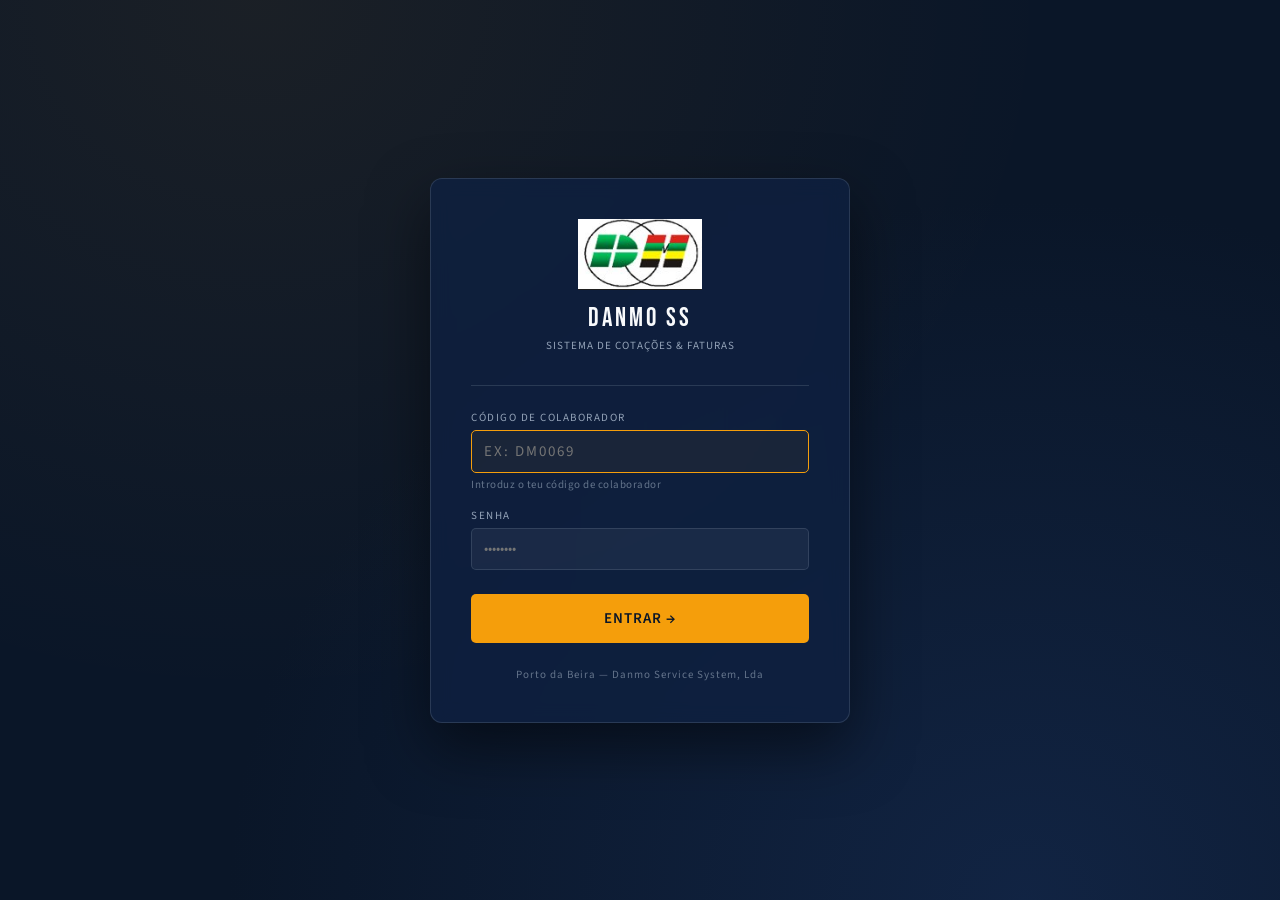
<file: index.html>
<!DOCTYPE html>
<html lang="pt">
<head>
<meta charset="UTF-8">
<meta name="viewport" content="width=device-width, initial-scale=1.0">
<title>Danmo SS — Login</title>
<link rel="stylesheet" href="style.css">
<script src="tema.js"></script>
<style>
  body {
    display:flex; align-items:center; justify-content:center;
    min-height:100vh; padding:1rem;
  }
  .login-wrap {
    width:100%; max-width:420px;
  }
  .login-box {
    background:var(--card); border:1px solid var(--border);
    border-radius:12px; padding:2.5rem;
    backdrop-filter:blur(10px);
    box-shadow:0 25px 60px rgba(0,0,0,0.5);
  }
  .login-logo-wrap {
    text-align:center; margin-bottom:2rem;
  }
  .login-logo-img {
    height:72px; width:auto; object-fit:contain;
    margin-bottom:12px; display:block; margin-left:auto; margin-right:auto;
  }
  .login-titulo {
    font-family:'Bebas Neue'; font-size:26px;
    letter-spacing:3px; color:var(--white);
  }
  .login-sub {
    font-size:11px; color:var(--steel);
    letter-spacing:1px; text-transform:uppercase; margin-top:4px;
  }
  .login-divider {
    height:1px; background:var(--border); margin:1.5rem 0;
  }
  .btn-login {
    width:100%; justify-content:center;
    padding:14px; font-size:15px; margin-top:0.5rem;
  }
  .login-erro {
    background:rgba(239,68,68,0.15); border:1px solid rgba(239,68,68,0.3);
    color:#f87171; padding:10px 14px; border-radius:6px;
    font-size:13px; margin-top:1rem; display:none;
  }
  .login-versao {
    text-align:center; margin-top:1.5rem;
    font-size:11px; color:var(--steel2); letter-spacing:1px;
  }
  .codigo-hint {
    font-size:11px; color:var(--steel2); margin-top:4px;
    letter-spacing:0.5px;
  }
</style>
</head>
<body>

<div class="login-wrap">
  <div class="login-box">

    <!-- LOGO -->
    <div class="login-logo-wrap">
      <img src="" class="login-logo-img" id="login-logo" alt="Danmo SS">
      <div class="login-titulo">Danmo SS</div>
      <div class="login-sub">Sistema de Cotações &amp; Faturas</div>
    </div>

    <div class="login-divider"></div>

    <!-- FORMULÁRIO -->
    <div class="form-row">
      <label>Código de Colaborador</label>
      <input type="text" id="login-usuario" placeholder="ex: DM0069"
             autofocus autocomplete="off"
             style="text-transform:uppercase;letter-spacing:2px;font-size:15px;"
             oninput="this.value=this.value.toUpperCase()"
             onkeydown="if(event.key==='Enter') document.getElementById('login-senha').focus()">
      <div class="codigo-hint">Introduz o teu código de colaborador</div>
    </div>

    <div class="form-row">
      <label>Senha</label>
      <input type="password" id="login-senha" placeholder="••••••••"
             onkeydown="if(event.key==='Enter') entrar()">
    </div>

    <button class="btn btn-primary btn-login" onclick="entrar()">
      Entrar →
    </button>

    <div class="login-erro" id="login-erro">
      Código ou senha incorrectos.
    </div>

    <div class="login-versao">
      Porto da Beira &mdash; Danmo Service System, Lda
    </div>

  </div>
</div>

<script src="logos.js"></script>
<script src="supabase.js"></script>
<script src="auth.js"></script>
<script src="utils.js"></script>
<script>
  // Aplicar logo
  document.getElementById('login-logo').src = LOGO_DANMO;

  // Se já está autenticado, redireciona
  if (auth.getUser()) window.location.href = 'dashboard.html';

  async function entrar() {
    const usuario = document.getElementById('login-usuario').value.trim().toUpperCase();
    const senha   = document.getElementById('login-senha').value;
    const erroEl  = document.getElementById('login-erro');
    erroEl.style.display = 'none';

    if (!usuario || !senha) {
      erroEl.textContent  = 'Por favor preenche o código e a senha.';
      erroEl.style.display = 'block';
      return;
    }

    try {
      const resultado = await db.get('utilizadores', { usuario, senha });
      const user = resultado[0];

      if (!user || !user.ativo) {
        erroEl.textContent  = 'Código ou senha incorrectos.';
        erroEl.style.display = 'block';
        return;
      }

      auth.login(user);
      window.location.href = 'dashboard.html';

    } catch(err) {
      erroEl.textContent  = 'Erro de ligação. Tente novamente.';
      erroEl.style.display = 'block';
      console.error(err);
    }
  }
</script>
</body>
</html>
</file>
<file: style.css>
/* ============================================================
   DANMO SS — Estilos Globais
   ============================================================ */

@import url('https://fonts.googleapis.com/css2?family=Bebas+Neue&family=Source+Sans+3:wght@300;400;600;700&family=Courier+Prime:wght@400;700&display=swap');

:root {
  --navy:    #0a1628;
  --navy2:   #0f2040;
  --navy3:   #162d55;
  --amber:   #f59e0b;
  --amber2:  #d97706;
  --steel:   #94a3b8;
  --steel2:  #64748b;
  --white:   #f8fafc;
  --light:   #e2e8f0;
  --danger:  #ef4444;
  --success: #10b981;
  --info:    #3b82f6;
  --border:  rgba(148,163,184,0.2);
  --card:    rgba(15,32,64,0.85);
}

* { margin:0; padding:0; box-sizing:border-box; }

body {
  font-family: 'Source Sans 3', sans-serif;
  background: var(--navy);
  color: var(--white);
  min-height: 100vh;
  background-image:
    radial-gradient(ellipse at 20% 0%, rgba(245,158,11,0.07) 0%, transparent 55%),
    radial-gradient(ellipse at 80% 100%, rgba(22,45,85,0.6) 0%, transparent 55%);
}

/* ── HEADER ─────────────────────────────────────────── */
.app-header {
  background: var(--navy2);
  border-bottom: 2px solid var(--amber);
  padding: 0 2rem;
  display: flex;
  align-items: center;
  justify-content: space-between;
  height: 60px;
  position: sticky; top: 0; z-index: 100;
  box-shadow: 0 4px 20px rgba(0,0,0,0.4);
}

.logo { display:flex; align-items:center; gap:12px; text-decoration:none; }
.logo-icon {
  width:36px; height:36px; background:var(--amber);
  display:flex; align-items:center; justify-content:center;
  font-family:'Bebas Neue'; font-size:18px; color:var(--navy);
  clip-path: polygon(10% 0%,90% 0%,100% 10%,100% 90%,90% 100%,10% 100%,0% 90%,0% 10%);
}
.logo-text { font-family:'Bebas Neue'; font-size:22px; letter-spacing:2px; color:var(--white); }
.logo-sub  { font-size:10px; color:var(--steel); letter-spacing:1px; text-transform:uppercase; }

.header-nav { display:flex; gap:4px; }
.nav-btn {
  background:transparent; border:none; color:var(--steel);
  padding:8px 16px; cursor:pointer; font-family:'Source Sans 3';
  font-size:13px; letter-spacing:1px; text-transform:uppercase;
  border-radius:4px; transition:all 0.2s; text-decoration:none;
  display:inline-flex; align-items:center; gap:6px;
}
.nav-btn:hover, .nav-btn.active {
  background:rgba(245,158,11,0.15); color:var(--amber);
}

.user-info {
  display:flex; align-items:center; gap:10px;
  font-size:13px; color:var(--steel);
}
.user-name { color:var(--white); font-weight:600; }
.user-nivel {
  font-size:10px; letter-spacing:1px; text-transform:uppercase;
  padding:2px 8px; border-radius:10px;
}
.nivel-admin    { background:rgba(245,158,11,0.2); color:var(--amber); }
.nivel-gestor   { background:rgba(59,130,246,0.2); color:#60a5fa; }
.nivel-operador { background:rgba(16,185,129,0.2); color:#34d399; }

.btn-logout {
  background:transparent; border:1px solid var(--border);
  color:var(--steel); padding:6px 12px; border-radius:5px;
  cursor:pointer; font-size:12px; transition:all 0.2s;
}
.btn-logout:hover { border-color:var(--danger); color:var(--danger); }

/* ── LAYOUT ──────────────────────────────────────────── */
.page-body { max-width:1400px; margin:0 auto; padding:2rem; }

.page-title {
  font-family:'Bebas Neue'; font-size:28px; letter-spacing:3px;
  color:var(--white); margin-bottom:1.5rem;
  display:flex; align-items:center; gap:12px;
}
.page-title span { color:var(--amber); }

/* ── CARD ────────────────────────────────────────────── */
.card {
  background: var(--card);
  border: 1px solid var(--border);
  border-radius: 8px;
  padding: 1.5rem;
  backdrop-filter: blur(10px);
  margin-bottom: 1.5rem;
}
.card-title {
  font-family:'Bebas Neue'; font-size:18px; letter-spacing:2px;
  color:var(--amber); margin-bottom:1rem;
}

/* ── GRID ────────────────────────────────────────────── */
.grid-2 { display:grid; grid-template-columns:1fr 1fr; gap:1.5rem; }
.grid-3 { display:grid; grid-template-columns:1fr 1fr 1fr; gap:1.5rem; }
.grid-4 { display:grid; grid-template-columns:repeat(4,1fr); gap:1rem; }

/* ── FORM ────────────────────────────────────────────── */
.form-row        { margin-bottom:1rem; }
.form-row-inline { display:flex; gap:1rem; margin-bottom:1rem; }
.form-row-inline > * { flex:1; }

label {
  font-size:11px; letter-spacing:1.5px; text-transform:uppercase;
  color:var(--steel); display:block; margin-bottom:5px;
}
input, select, textarea {
  width:100%; background:rgba(255,255,255,0.05);
  border:1px solid var(--border); border-radius:5px;
  color:var(--white); font-family:'Source Sans 3'; font-size:14px;
  padding:10px 12px; transition:border-color 0.2s;
}
input:focus, select:focus, textarea:focus {
  outline:none; border-color:var(--amber);
  background:rgba(245,158,11,0.05);
}
select option { background:var(--navy2); color:var(--white); }
textarea { resize:vertical; min-height:80px; }

/* ── BUTTONS ─────────────────────────────────────────── */
.btn {
  padding:10px 20px; border:none; border-radius:5px;
  cursor:pointer; font-family:'Source Sans 3'; font-size:13px;
  font-weight:600; letter-spacing:1px; text-transform:uppercase;
  transition:all 0.2s; display:inline-flex; align-items:center;
  gap:8px; text-decoration:none;
}
.btn-primary { background:var(--amber); color:var(--navy); }
.btn-primary:hover { background:var(--amber2); transform:translateY(-1px); box-shadow:0 4px 12px rgba(245,158,11,0.3); }
.btn-outline { background:transparent; color:var(--steel); border:1px solid var(--border); }
.btn-outline:hover { border-color:var(--amber); color:var(--amber); }
.btn-danger  { background:transparent; color:var(--danger); border:1px solid rgba(239,68,68,0.3); }
.btn-danger:hover  { background:rgba(239,68,68,0.1); }
.btn-success { background:var(--success); color:white; }
.btn-success:hover { background:#059669; }
.btn-sm { padding:6px 12px; font-size:12px; }
.btn-xs { padding:4px 8px; font-size:11px; }

/* ── TOGGLE ──────────────────────────────────────────── */
.toggle-group {
  display:flex; gap:4px; background:rgba(255,255,255,0.05);
  border-radius:6px; padding:3px; width:fit-content;
}
.toggle-opt {
  padding:7px 16px; border-radius:4px; cursor:pointer;
  font-size:12px; font-weight:600; letter-spacing:1px;
  text-transform:uppercase; color:var(--steel);
  transition:all 0.2s; border:none; background:transparent;
}
.toggle-opt.active { background:var(--amber); color:var(--navy); }

/* ── TABLE ───────────────────────────────────────────── */
.table-wrap { overflow-x:auto; }
table { width:100%; border-collapse:collapse; font-size:14px; }
th {
  text-align:left; padding:10px 12px;
  font-size:11px; letter-spacing:1.5px; text-transform:uppercase;
  color:var(--steel2); border-bottom:1px solid var(--border);
}
td { padding:12px; border-bottom:1px solid rgba(148,163,184,0.08); }
tr:hover td { background:rgba(245,158,11,0.03); }

/* ── BADGES ──────────────────────────────────────────── */
.badge {
  display:inline-block; padding:3px 10px; border-radius:20px;
  font-size:11px; font-weight:600; letter-spacing:1px; text-transform:uppercase;
}
.badge-cotacao { background:rgba(59,130,246,0.2); color:#60a5fa; border:1px solid rgba(59,130,246,0.3); }
.badge-fatura  { background:rgba(16,185,129,0.2); color:#34d399; border:1px solid rgba(16,185,129,0.3); }
.badge-mao     { background:rgba(59,130,246,0.15); color:#60a5fa; }
.badge-material{ background:rgba(168,85,247,0.15); color:#c084fc; }
.badge-misto   { background:rgba(245,158,11,0.15); color:#fbbf24; }

/* ── STAT CARD ───────────────────────────────────────── */
.stat-card {
  background:var(--card); border:1px solid var(--border);
  border-radius:8px; padding:1.2rem; position:relative; overflow:hidden;
}
.stat-card::before {
  content:''; position:absolute; top:0; left:0; right:0; height:3px;
}
.stat-amber::before  { background:var(--amber); }
.stat-blue::before   { background:var(--info); }
.stat-green::before  { background:var(--success); }
.stat-purple::before { background:#a855f7; }
.stat-val   { font-family:'Bebas Neue'; font-size:36px; line-height:1; }
.stat-label { font-size:11px; letter-spacing:1px; color:var(--steel); text-transform:uppercase; margin-top:4px; }

/* ── MODAL ───────────────────────────────────────────── */
.modal-overlay {
  position:fixed; inset:0; background:rgba(0,0,0,0.75);
  display:none; align-items:center; justify-content:center;
  z-index:1000; backdrop-filter:blur(4px);
}
.modal-overlay.open { display:flex; }
.modal {
  background:var(--navy2); border:1px solid var(--border);
  border-radius:10px; padding:2rem; width:90%;
  box-shadow:0 25px 60px rgba(0,0,0,0.6);
  max-height:90vh; overflow-y:auto;
}
.modal-sm  { max-width:420px; }
.modal-md  { max-width:600px; }
.modal-lg  { max-width:800px; }
.modal-title {
  font-family:'Bebas Neue'; font-size:22px; letter-spacing:2px;
  color:var(--amber); margin-bottom:1.5rem;
}
.modal-actions {
  display:flex; gap:10px; justify-content:flex-end; margin-top:1.5rem;
  padding-top:1rem; border-top:1px solid var(--border);
}

/* ── SECTION DIVIDER ─────────────────────────────────── */
.section-div {
  font-family:'Bebas Neue'; font-size:13px; letter-spacing:3px;
  color:var(--steel2); text-transform:uppercase;
  margin:1.5rem 0 1rem; display:flex; align-items:center; gap:10px;
}
.section-div::after { content:''; flex:1; height:1px; background:var(--border); }

/* ── LOADING ─────────────────────────────────────────── */
.loading {
  text-align:center; padding:3rem; color:var(--steel2);
  font-size:14px; letter-spacing:1px;
}
.spinner {
  display:inline-block; width:24px; height:24px;
  border:2px solid var(--border); border-top-color:var(--amber);
  border-radius:50%; animation:spin 0.7s linear infinite;
  margin-right:10px; vertical-align:middle;
}
@keyframes spin { to { transform:rotate(360deg); } }

/* ── EMPTY STATE ─────────────────────────────────────── */
.empty-state {
  text-align:center; padding:4rem 2rem; color:var(--steel2);
}
.empty-icon { font-size:48px; margin-bottom:1rem; opacity:0.3; display:block; }

/* ── ACESSO NEGADO ───────────────────────────────────── */
.acesso-negado {
  text-align:center; padding:4rem 2rem;
  color:var(--danger); font-size:16px;
}

/* ── MODAL CONFIRM ───────────────────────────────────── */
#modal-confirm .modal { max-width:420px; }
#confirm-msg { color:var(--steel); margin-bottom:1rem; line-height:1.6; }
</file>
